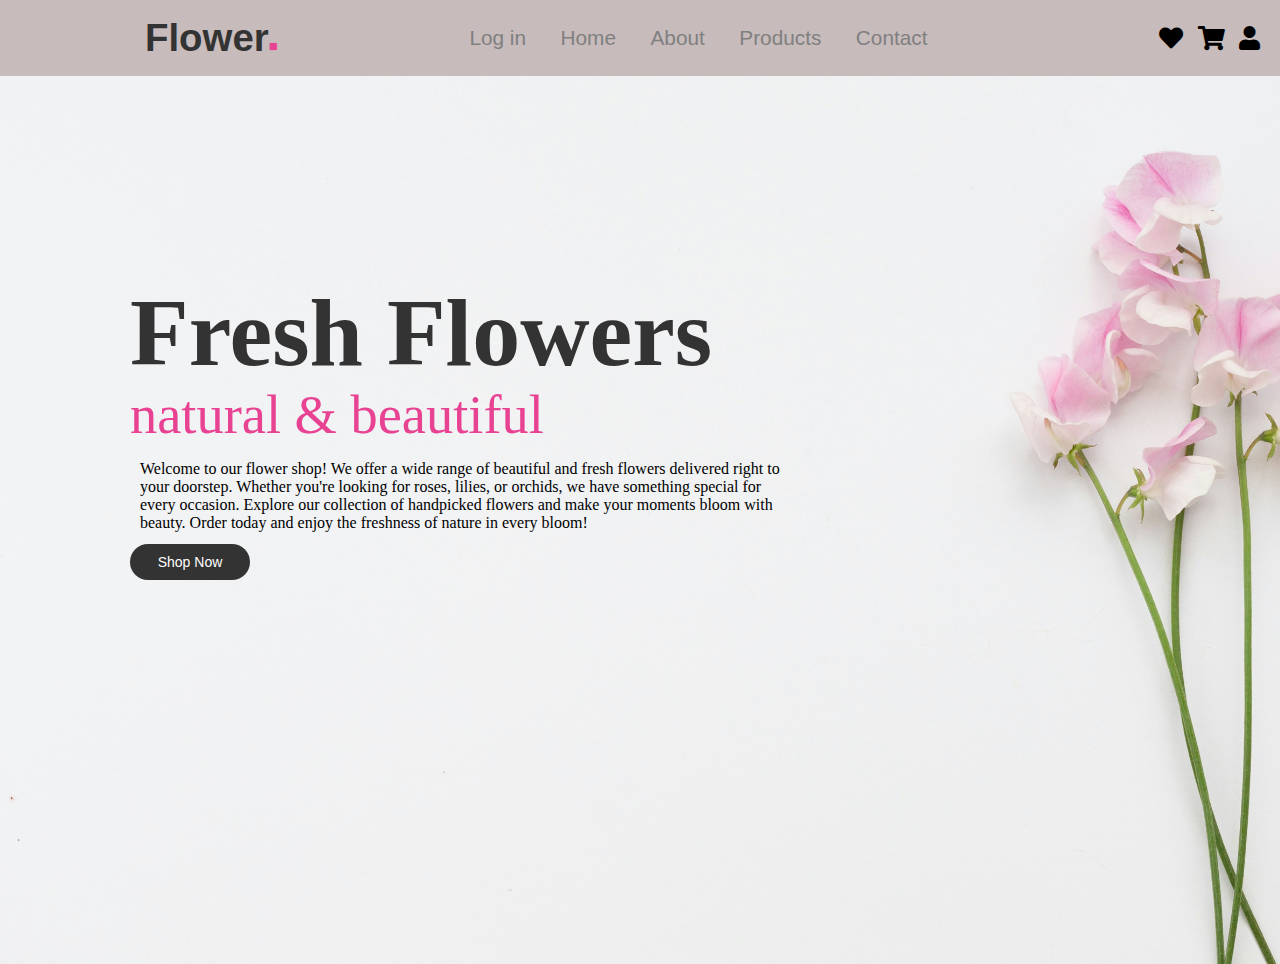
<file: index.html>
<!DOCTYPE html>
<head>
<title>
Flower Ecommerce
</title> 
<link rel="stylesheet" href="https://cdnjs.cloudflare.com/ajax/libs/font-awesome/5.15.3/css/all.min.css">  
<link rel="stylesheet" href="style.css"> 
</head>

<script>
    alert("welcome to Flowery :)");
</script>
<body>

  
    <header>
    
    <nav class="navbar">
        
        <div class="navdiv">
            <a href="index.html">Flower<span class="square-dot">&#9632;</span></a>   
        </div>
        
            <div class="logo">
            <ul>
             <li><a href="login.html">Log in</a></li>
            <li><a href="index.html">Home</a></li>
            <li><a href="about.html">About</a></li>
            <li><a href="products.html">Products</a></li>
            <li><a href="contact.html">Contact</a></li>
            </ul>
        </div> 
    <div class="icon">
        <a href="#" class="fas fa-heart"></a>
        <a href="#" class="fas fa-shopping-cart"></a>
        <a href="#" class="fas fa-user"></a>

    </div>
    </nav>
</header>

<section class="home" id="home ">
    <div class="content">
        <h3>Fresh Flowers</h3>
    <span>natural & beautiful</span>
    <p>Welcome to our flower shop! We offer a wide range of beautiful and fresh flowers delivered right to your doorstep.
        Whether you're looking for roses, lilies, or orchids, we have something special for every occasion.
    Explore our collection of handpicked flowers and make your moments bloom with beauty.
    Order today and enjoy the freshness of nature in every bloom!</p>
       <a href="products.html"><button class="button">Shop Now</button></a> 
    
    </div>
</section>


</body>
</html>
</file>
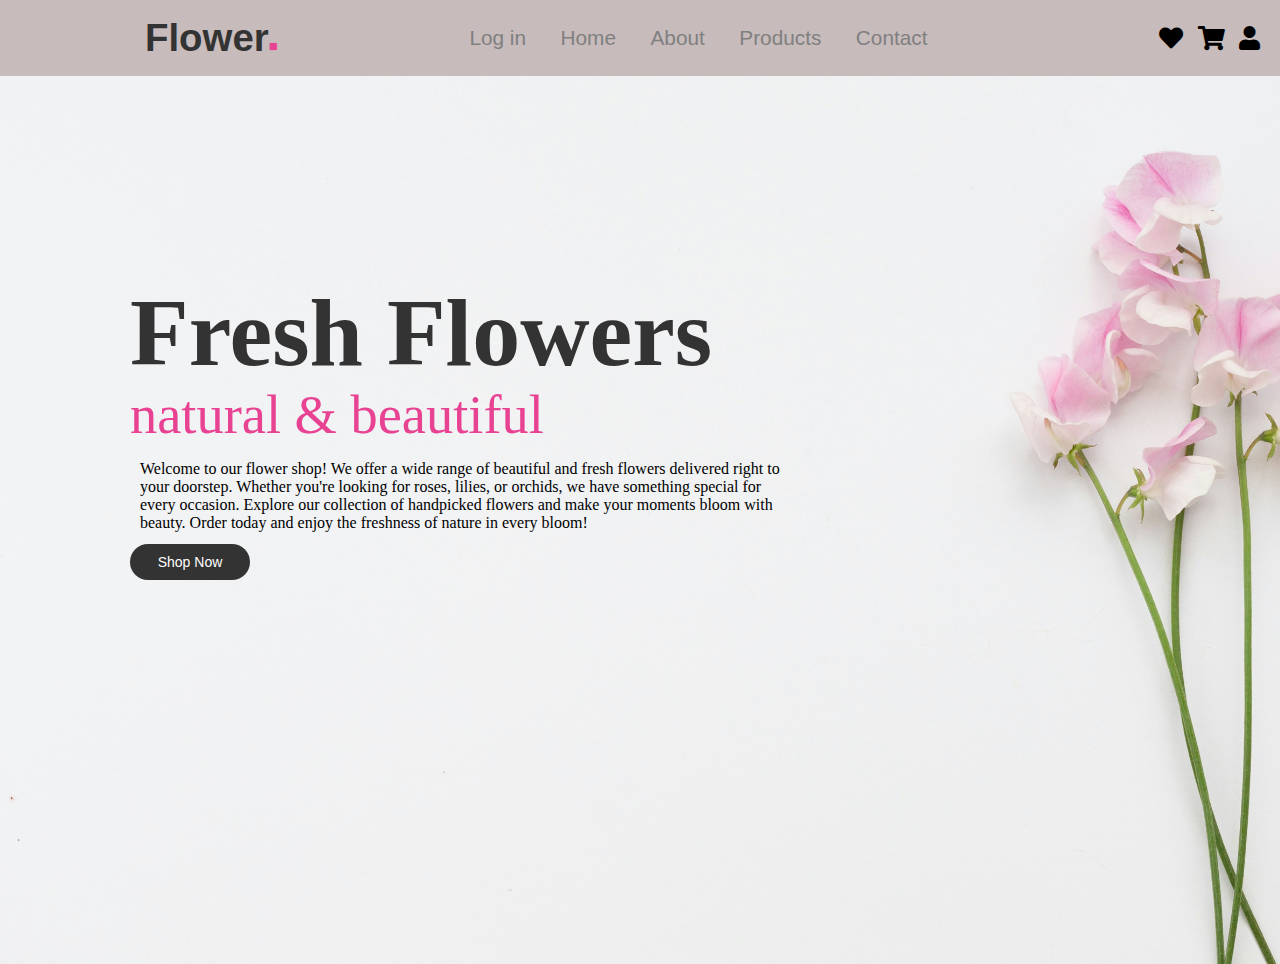
<file: home.html>
<!DOCTYPE html>
<head>
<title>
Flower Ecommmerce
</title> 
<link rel="stylesheet" href="https://cdnjs.cloudflare.com/ajax/libs/font-awesome/5.15.3/css/all.min.css">  
<link rel="stylesheet" href="style.css"> 
</head>
<body>
    <header>
    
    <nav class="navbar">
        
        <div class="navdiv">
            <a href="index.html">Flower<span class="square-dot">&#9632;</span></a>   
        </div>
        
            <div class="logo">
            <ul>
                <li><a href="login.html">Log in</a></li>
                <li><a href="home.html">Home</a></li>
                <li><a href="about.html">About</a></li>
                <li><a href="products.html">Products</a></li>
                <li><a href="contact.html">Contact</a></li>
            </ul>
        </div> 
    <div class="icon">
        <a href="#" class="fas fa-heart"></a>
        <a href="#" class="fas fa-shopping-cart"></a>
        <a href="#" class="fas fa-user"></a>

    </div>
    </nav>
</header>

<section class="home" id="home ">
    <div class="content">
        <h3>Fresh Flowers</h3>
    <span>natural & beautiful</span>
    <p>Welcome to our flower shop! We offer a wide range of beautiful and fresh flowers delivered right to your doorstep.
        Whether you're looking for roses, lilies, or orchids, we have something special for every occasion.
    Explore our collection of handpicked flowers and make your moments bloom with beauty.
    Order today and enjoy the freshness of nature in every bloom!</p>
       <a href="products.html"><button class="button">Shop Now</button></a> 
    
    </div>
</section>


</body>
</file>
<file: style.css>
*{
    text-decoration: none;
    margin: 0; /* is se na  navbar k upe neche left side k space khtm h gi  */
    padding: 0;/* is se na  navbar k upe neche left side k space khtm h gi  */
}

section{
    padding: 2rem 9%;
}
.navbar{
    background-color: rgb(199, 187, 187);
    font-family: Verdana, Geneva, Tahoma, sans-serif;
    display: flex; /* is se na  navbar k upe neche left side k space khtm h gi  */
    justify-content: space-between;
    align-items: center;
    padding: 16px 20px; /* nav br k box k heiggt width Optional padding for spacing */
    position: fixed;/* Fix navbar to top */
    top: 0; left: 0; right: 0; 
}
.navdiv a{
    padding-left: 125px;
    color: #333;
    font-size: 2.4rem;
    font-weight: bolder;
}
.navdiv .square-dot{
font-size: 15px;
color: #e84393;
}
.logo{
   
    display: flex;/* Flexbox for aligning items in the logo section */
    justify-content: center;/* Aligns the logo (menu items) to the right */
    align-items: center;
    padding-left: 0px;
    
}
li{
   
    margin-right: 30px;
    display: inline-block;
}
li a{
    color: grey;
font-size: 1.3rem;/* jo list me h is k size*/
font-weight: normal;
}
li a:hover {
    color: #e84393; /* Hover effect on menu items */
}
.icon a{
    font-size: 1.5rem;
    color:black ;
    margin-left:10px;
    justify-content: space-between;
}
.icon a:hover {
    color: #e84393; /* Hover effect on menu items */
}

.home{
    display: flex;
    align-items: center;
    size: 100px;
}


.home{

    height: 100vh; /* 100% height of the screen */
    justify-content: flex-start;
    align-items:flex-start;
    text-align: left;
    background: url(background/image\ copy.jpg) no-repeat; 
    background-size: cover;
    padding-left: 130px;
}
.home .content{
    padding-top: 245px;
    max-width: 50rem;
}
.home .content h3{
    font-size: 6rem;
    color: #333;
}
.home .content span{
    font-size: 3.4rem;
    color: #e84393;
    line-height: 1;
}
.home .content p{
    padding-top: 18px;
    padding-inline: 10px;
    padding-right: 150px;
    padding-bottom: 12px;

}
.home .button{
    text-align: center;
    color: white;
background-color: #333;
    border: none;
    border-radius: 38px;
    width: 120px;
    height: 36px;
    cursor: pointer;
    font-size: 14px;
}
.home .button:hover{
    background-color: #e84393;
}
</file>
